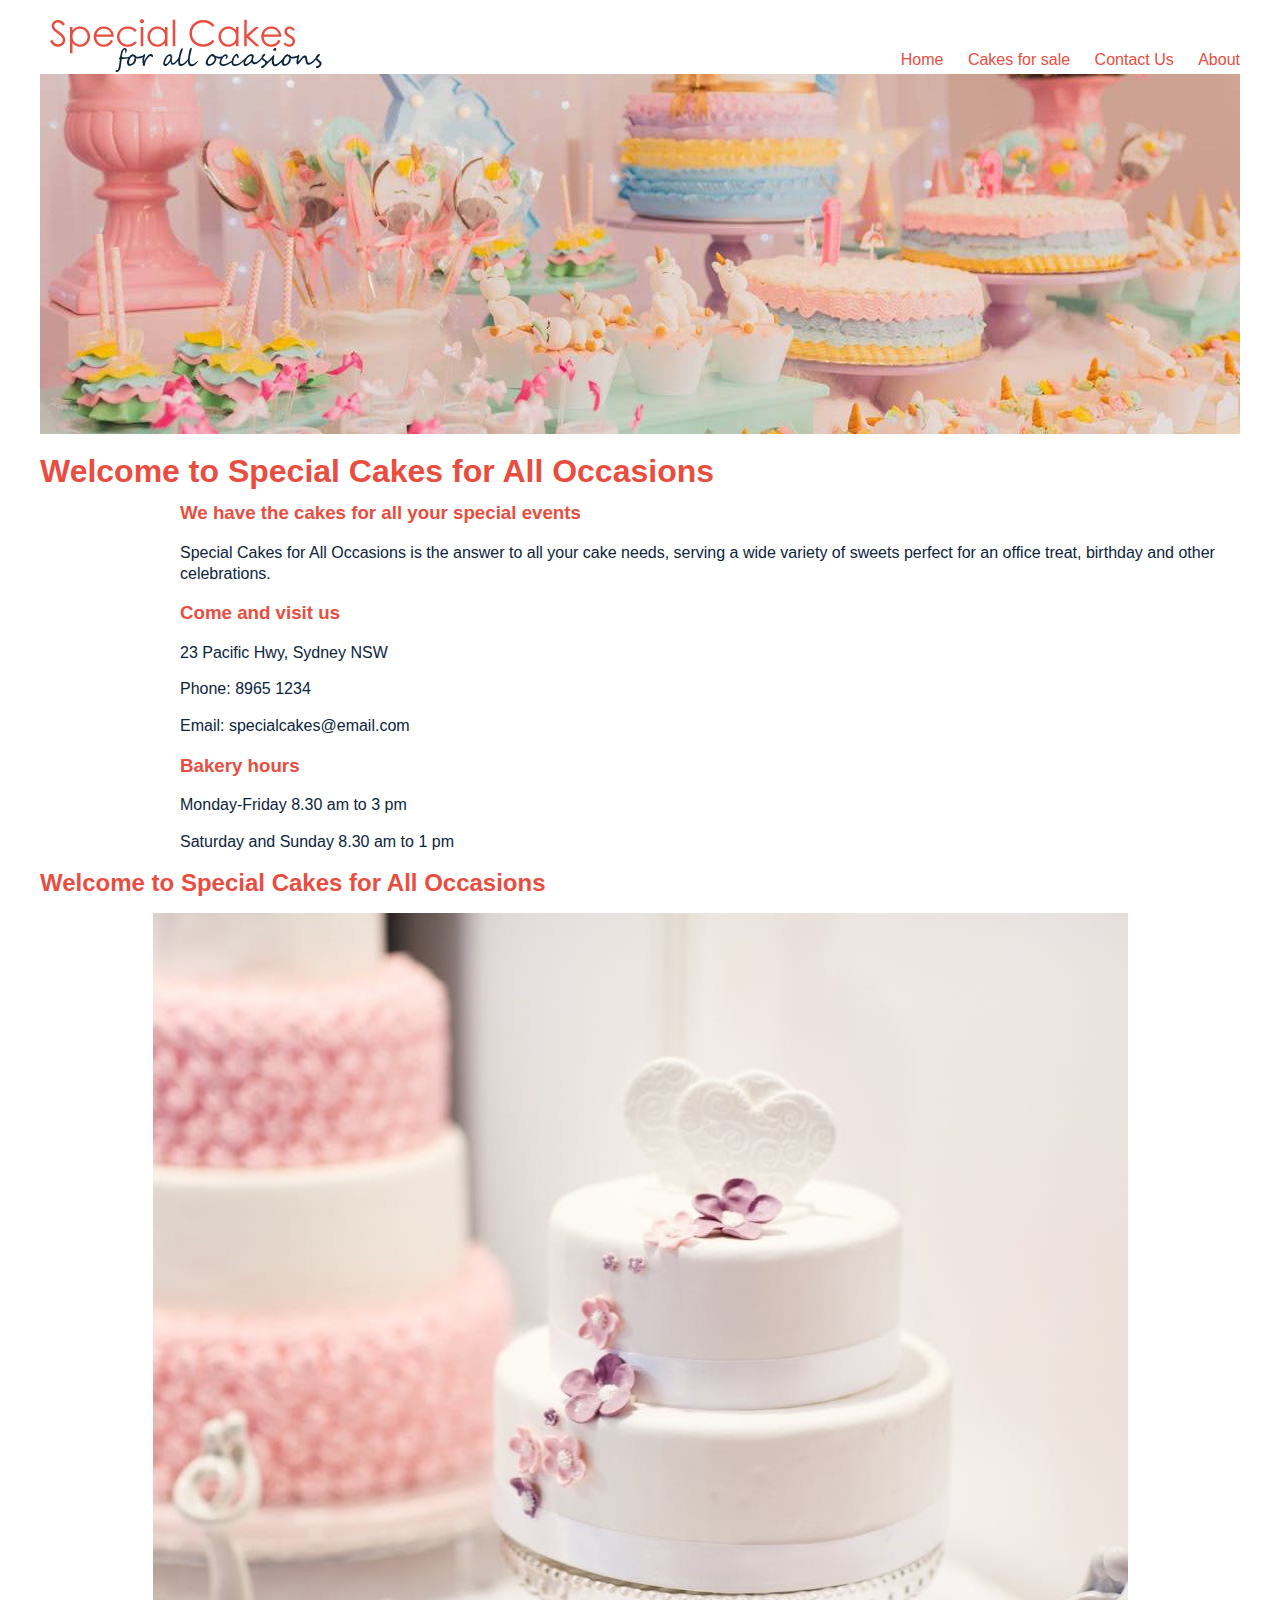
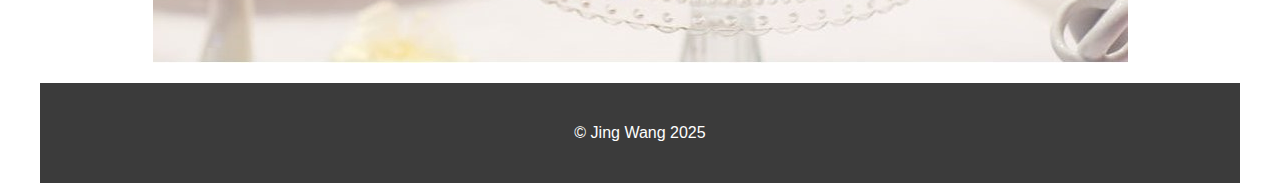
<file: index.html>
<!DOCTYPE html>
<html lang="en">
    <head>
        <meta charset="UTF-8">
        <meta name="viewport" content="width=device-width, initial-scale=1.0">
        <title>Home</title>
        <link rel="stylesheet" href="./css/specialcakesstyles.css">
        <link rel="stylesheet" href="./css/index.css">
    </head>
    <body>
        <div class="container">
            <!-- navbar -->
            <a href="/index.html" class="logo"><img src="edited_images\logo.png"
                    alt="It is the logo of the cake shop."></a>
            <nav>
                <ul>
                    <li><a href="./index.html">Home</a></li>
                    <li><a href="./products.html">Cakes for sale</a></li>
                    <li><a href="./contact.html">Contact Us</a></li>
                    <li><a href="./about.html">About</a></li>
                </ul>
            </nav>
            <header>
                <img src="./edited_images/cakes_banner_1200.jpg"
                    alt="The banner of the cake shop with colorful cakes' photo">
            </header>
            <section>
                <div class="info">
                    <h1 class="burntred">Welcome to Special Cakes for All
                        Occasions</h1>
                    <h3 class="burntred">We have the cakes for all your special
                        events</h3>
                    <p class="navyblue">
                        Special Cakes for All Occasions is the answer to all
                        your cake needs, serving a wide variety of sweets
                        perfect for an office treat, birthday and other
                        celebrations.
                    </p>
                </div>
                <div class="info">
                    <h3 class="burntred">Come and visit us</h3>
                    <p class="navyblue">
                        23 Pacific Hwy, Sydney NSW
                    </p>
                    <p class="navyblue">
                        Phone: 8965 1234
                    </p>
                    <p class="navyblue">
                        Email: specialcakes@email.com
                    </p>

                </div>
                <div class="info">
                    <h3 class="burntred">Bakery hours</h3>
                    <p class="navyblue">
                        Monday-Friday 8.30 am to 3 pm
                    </p>
                    <p class="navyblue">
                        Saturday and Sunday 8.30 am to 1 pm
                    </p>
                </div>
                <h2 class="burntred">Welcome to Special Cakes for All
                    Occasions</h1>

            </section>
            <div class="hotproduct">
                <img src="./edited_images/flower_cake_hot_sale_975.jpg"
                    alt="It is a picture of a lemon cake">
            </div>
            <footer>
                <span>
                    &copy; Jing Wang 2025
                </span>
            </footer>
        </body>
    </html>
</file>
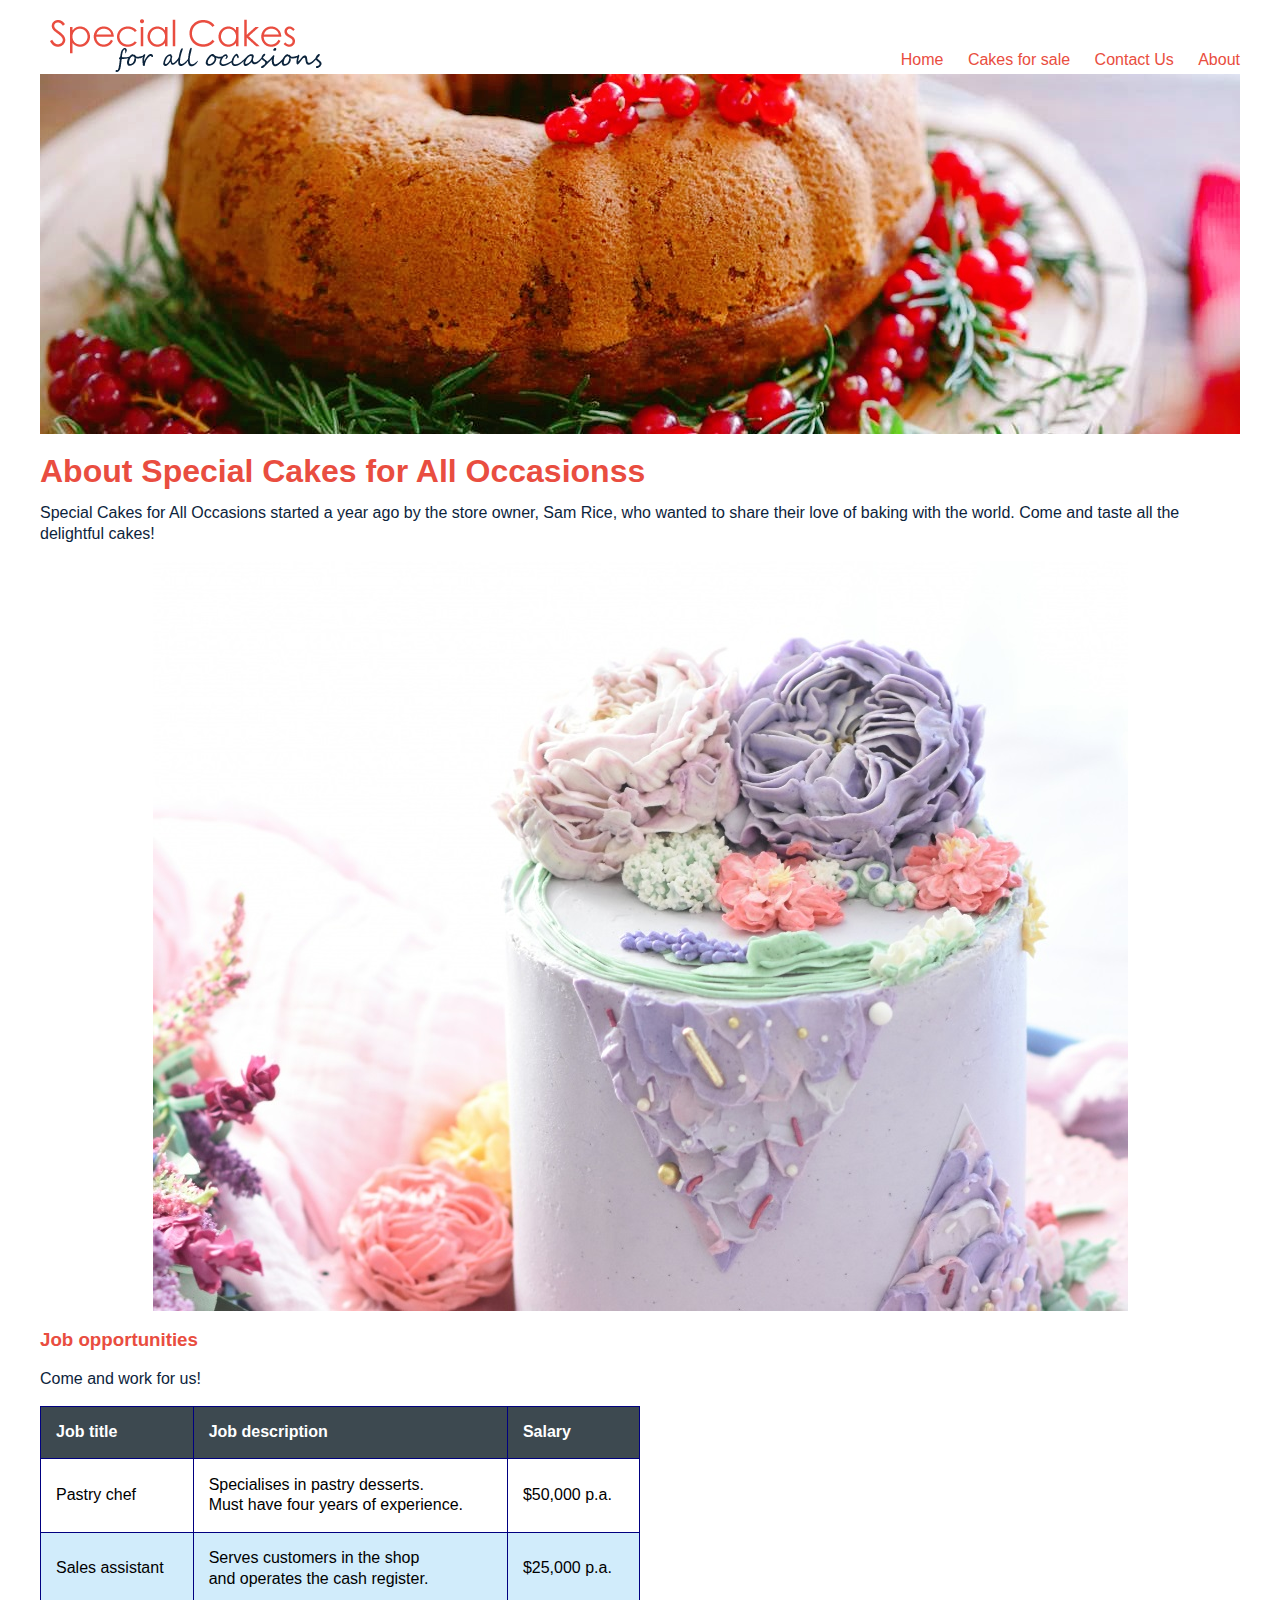
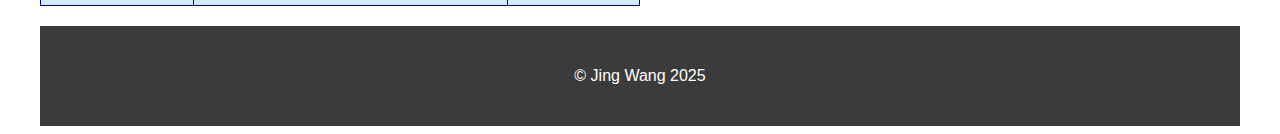
<file: about.html>
<!DOCTYPE html>
<html lang="en">
<head>
    <meta charset="UTF-8">
    <meta name="viewport" content="width=device-width, initial-scale=1.0">
    <title>About Us</title>
    <link rel="stylesheet" href="./css/specialcakesstyles.css">
    <link rel="stylesheet" href="./css/about.css">
</head>
<body>
    <div class="container">
        <!-- navbar -->
        <a href="/index.html" class="logo"><img src="edited_images\logo.png"
            alt="It is the logo of the cake shop."></a>
     <nav>
            <ul>
                <li><a href="./index.html">Home</a></li>
                <li><a href="./products.html">Cakes for sale</a></li>
                <li><a href="./contact.html">Contact Us</a></li>
                <li><a href="./about.html">About</a></li>
            </ul>
        </nav>
        <header>
            <img src="./edited_images/Christmas_cake_1200.jpg" alt="The banner of the cake shop with colorful cakes' photo">
        </header>
           <section>
            <h1 class="burntred">About Special Cakes for All Occasionss</h1>
            <p class="navyblue">Special Cakes for All Occasions started a year ago by the store owner, Sam Rice, who wanted to share their love of baking with the world. Come and taste all the delightful cakes!</p>
           </section>

           <div class="hotproduct">
            <img src="edited_images\purple_cakes_975.jpg" alt="It is a picture of a lemon cake">
           </div>
           <div class="jobs">
            <h3 class="burntred">Job opportunities</h3>
           <p class="navyblue">Come and work for us!</p>
           <table class="job">
            <tr>
                <th>Job title</th>
                <th>Job description</th>
                <th>Salary</th>
            </tr>
            <tr>
                <td>Pastry chef</td>
                <td>Specialises in pastry desserts. <br>Must have four years of experience.</td>
                <td>$50,000 p.a.</td>
            </tr>
            <tr>
                <td>Sales assistant</td>
                <td>Serves customers in the shop <br>and operates the cash register.</td>
                <td>$25,000 p.a.</td>
            </tr>
           </table>
           </div>
            <footer>
                <span>
                    &copy; Jing Wang 2025
                </span>
            </footer>
    </div>
</body>
</html>
</file>
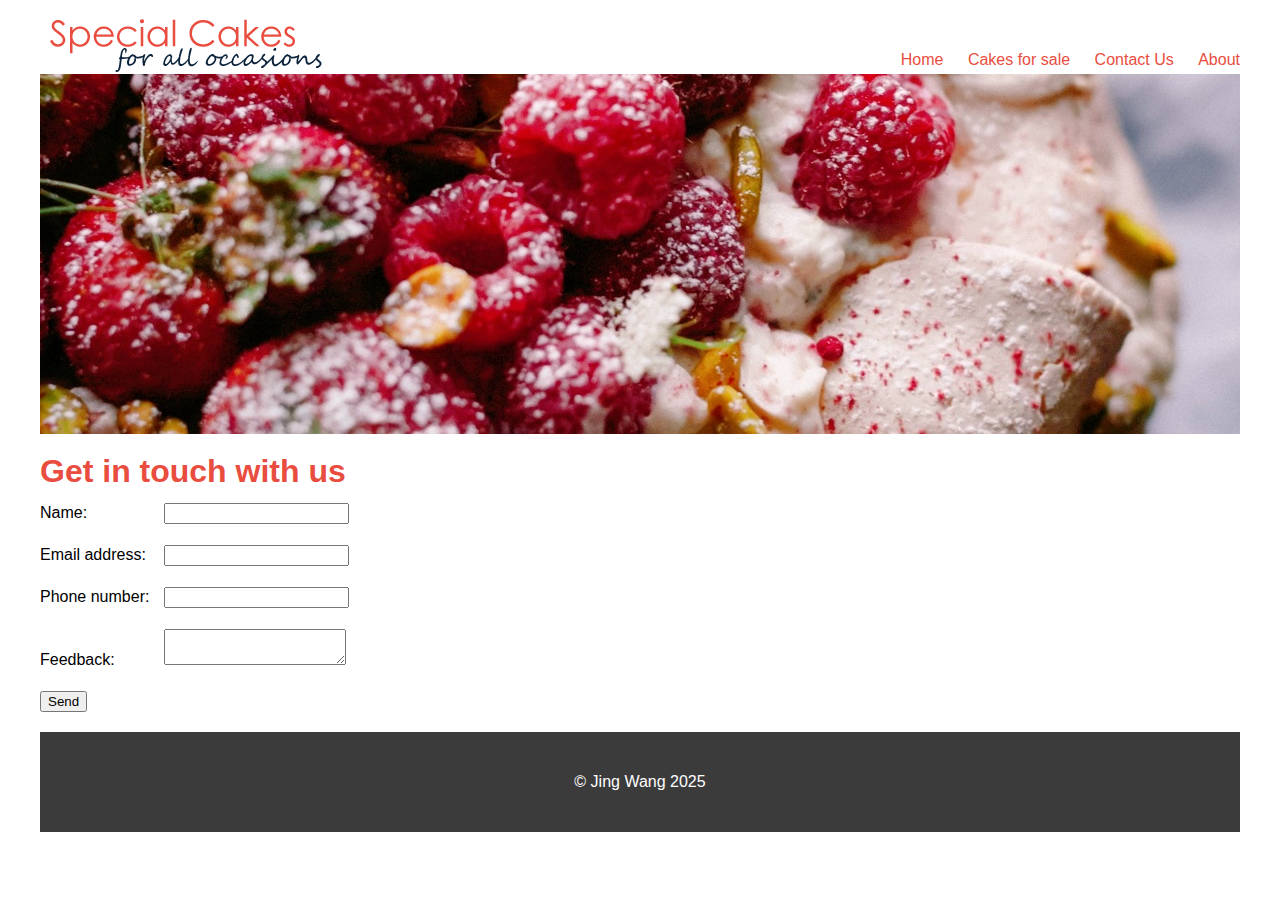
<file: contact.html>
<!DOCTYPE html>
<html lang="en">
<head>
    <meta charset="UTF-8">
    <meta name="viewport" content="width=device-width, initial-scale=1.0">
    <title>Contact Us</title>
    <link rel="stylesheet" href="./css/specialcakesstyles.css">
    <link rel="stylesheet" href="./css/contact.css">
</head>
<body>
    <div class="container">
        <!-- navbar -->
        <a href="/index.html" class="logo"><img src="edited_images\logo.png"
            alt="It is the logo of the cake shop."></a>
        <nav>
            <ul>
                <li><a href="./index.html">Home</a></li>
                <li><a href="./products.html">Cakes for sale</a></li>
                <li><a href="./contact.html">Contact Us</a></li>
                <li><a href="./about.html">About</a></li>
            </ul>
        </nav>
        <header>
            <img src="edited_images\barry_cakes_1200.jpg" alt="The banner of the cake shop with colorful cakes' photo">
        </header>
        <section>
            <h1 class="burntred">Get in touch with us</h1>
            <div class="contactUs">
                <form action="">
                    <label for="name">Name:</label>
                    <input type="text"> <br><br>
                    <label for="email">Email address:</label>
                    <input type="text"> <br><br>
                    <label for="phone">Phone number:</label>
                    <input type="text"> <br><br>
                    <label for="feedback">Feedback:</label>
                    <textarea name="feedback" id=""></textarea><br><br>
                    <button>Send</button>
                </form>
            </div> 
        </section>


        <footer>
                <span>
                    &copy; Jing Wang 2025
                </span>
        </footer>
    </div>
</body>
</html>
</file>
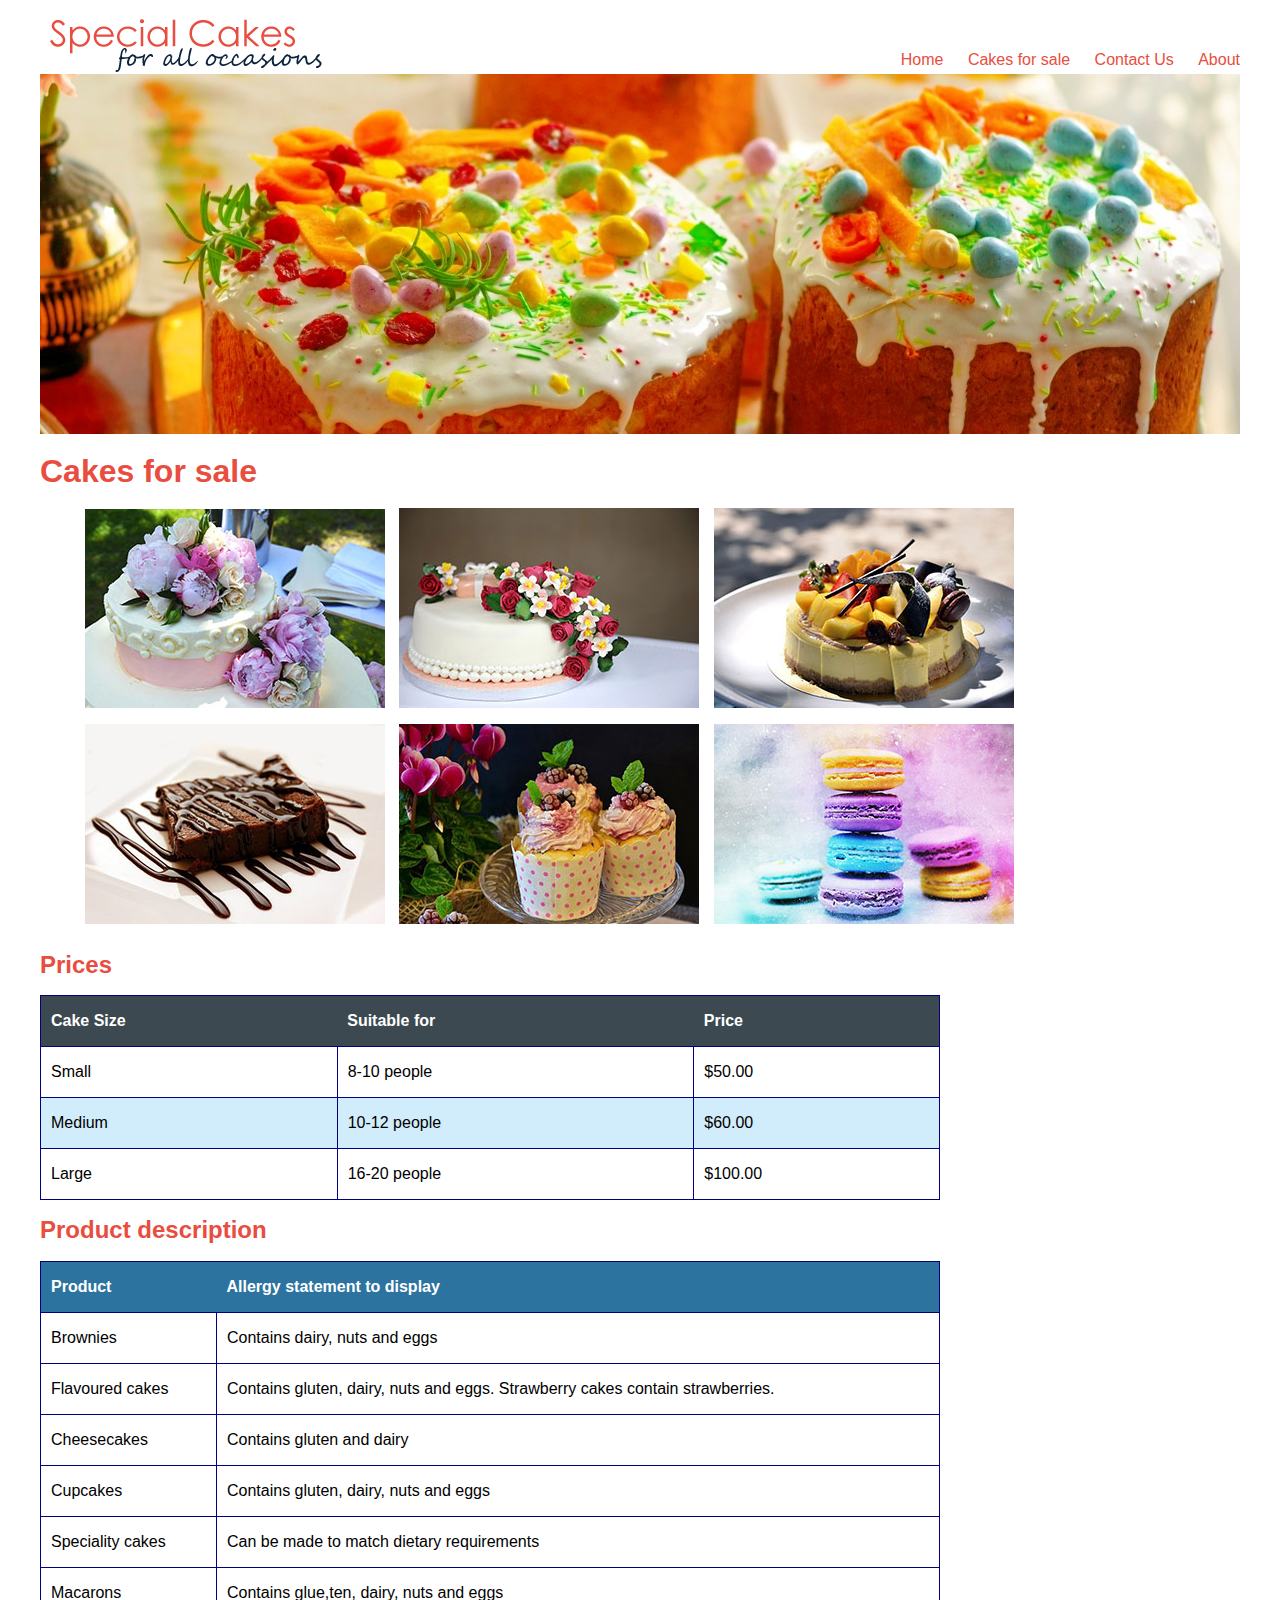
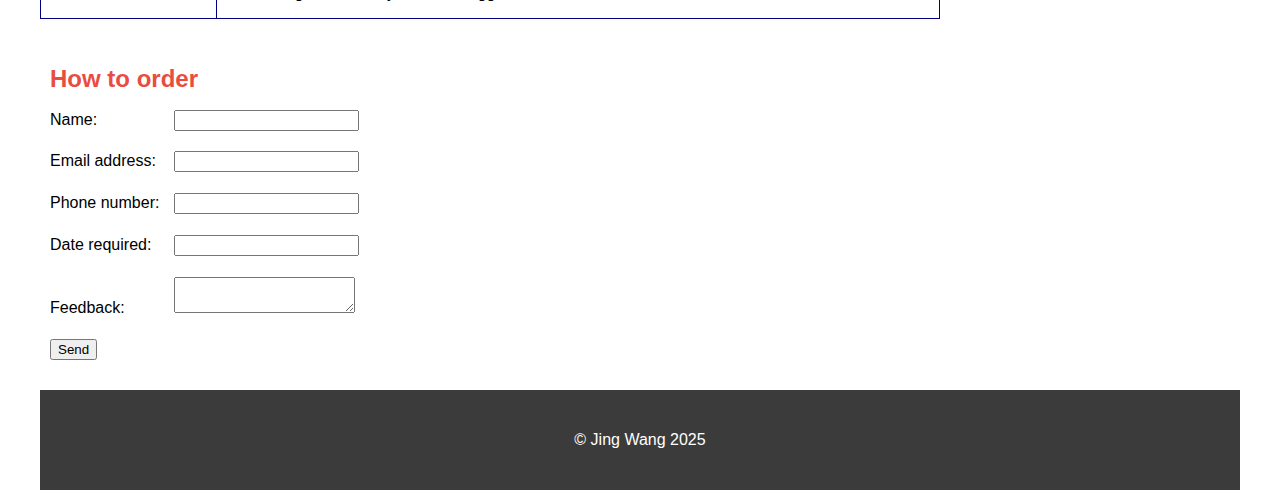
<file: products.html>
<!DOCTYPE html>
<html lang="en">
<head>
    <meta charset="UTF-8">
    <meta name="viewport" content="width=device-width, initial-scale=1.0">
    <title>Cakes for sale</title>
    <link rel="stylesheet" href="./css/specialcakesstyles.css">
    <link rel="stylesheet" href="./css/product.css">
</head>
<body>
    <div class="container">
        <!-- navbar -->
        <a href="./index.html"><img src="edited_images\logo.png" class="logo"></a>
        <nav>
            <ul>
                <li><a href="./index.html">Home</a></li>
                <li><a href="/products.html">Cakes for sale</a></li>
                <li><a href="./contact.html">Contact Us</a></li>
                <li><a href="./about.html">About</a></li>
            </ul>
        </nav>
        <header>
            <img src="edited_images\banner_cakes_1200.jpg" alt="The banner of the cake shop with colorful cakes' photo">
        </header>
           <section >
            <div class="product">
                <h1 class="burntred">Cakes for sale</h1>
                <ul>
                    <li><img src="edited_images\small\specialOccasion300.jpg" alt="this is a Speciality cakes"></li>
                    <li><img src="edited_images\small\decoratedCake300.jpg" alt="this is a Flavoured cakes"></li>
                    <li><img src="edited_images\small\cheeseCake300.jpg" alt="this is a Cheesecakes"></li>
                    <li><img src="edited_images\small\brownie300.jpg" alt="this is a Brownies"></li>
                    <li><img src="edited_images\small\cupcake300.jpg" alt="this is a Cupcakes"></li>
                    <li><img src="edited_images\small\macaron300.jpg" alt="this is a Macarons"></li>
                </ul>
            </div>
            <div class="productPrice">
                <h2 class="burntred">Prices</h2>
                <table class="price">
                    <tr>
                        <th>Cake Size</th>
                        <th>Suitable for</th>
                        <th>Price</th>
                    </tr>
                    <tr>
                        <td>Small</td>
                        <td>8-10 people</td>
                        <td>$50.00</td>
                    </tr>
                    <tr>
                        <td>Medium</td>
                        <td>10-12 people</td>
                        <td>$60.00</td>
                    </tr>
                    <tr>
                        <td>Large</td>
                        <td>16-20 people</td>
                        <td>$100.00</td>
                    </tr>
                </table>
            </div>
            <div class="productDescription">
                <h2 class="burntred">Product description</h2>
                <table class = "description">
                    <tr>
                        <th>Product </th>
                        <th>Allergy statement to display </th>
                    </tr>
                    <tr>
                        <td>Brownies</td>
                        <td>Contains dairy, nuts and eggs</td>
                    </tr>
                    <tr>
                        <td>Flavoured cakes</td>
                        <td>Contains gluten, dairy, nuts and eggs. Strawberry cakes contain strawberries.</td>
                    </tr>
                    <tr>
                        <td>Cheesecakes</td>
                        <td>Contains gluten and dairy</td>
                    </tr>
                    <tr>
                        <td>Cupcakes</td>
                        <td>Contains gluten, dairy, nuts and eggs</td>
                    </tr>
                    <tr>
                        <td>Speciality cakes</td>
                        <td>Can be made to match dietary requirements</td>
                    </tr>
                    <tr>
                        <td>Macarons</td>
                        <td>Contains glue,ten, dairy, nuts and eggs</td>
                    </tr>
                </table>
            </div>   
            <div class="orderForm">
                <h2 class="burntred">How to order</h3>
                <form action="">
                    <label for="name">Name:</label>
                    <input type="text"> <br><br>
                    <label for="email">Email address:</label>
                    <input type="text"> <br><br>
                    <label for="phone">Phone number:</label>
                    <input type="text"> <br><br>
                    <label for="date">Date required:</label>
                    <input type="text"> <br><br>
                    <label for="feedback">Feedback:</label>
                    <textarea name="feedback" id=""></textarea><br><br>
                    <button>Send</button>
                </form>
            </div> 
           </section>
           <!-- Name, Email , Phone , Feedback -->
            <footer>
                <span>
                    &copy; Jing Wang 2025
                </span>
            </footer>
    </div>
</body>
</html>
</file>
<file: css/specialcakesstyles.css>
@charset "utf-8";
/* CSS Document */
body {
	font-size: 1em;
	line-height: 1.3em;
}
/* classes */
.burntred {
	color: #E94D40;
}
.navyblue {
	color: #0C243C;
}
.specialcakesfont {
	font-family: Arial, sans-serif;
}
.floatleft {
    float: left;
}
.floatright {
    float: right;
}
.clearboth {
    clear: both;
}
.container {
    width: 1200px;
    margin: auto;
    padding: 0 15px;
    font-family: Arial, Helvetica, sans-serif;
    font-size: 16px;
}
.logo{
    display: block;
    width: 298px;
    height: 71px;
    
}
.logo img{
    display: inline-block;
    text-align: left;
}

nav {
    display: block;
    margin-top: -45px;
    width: 1200px;
    /* background-color: aqua; */
}

nav ul {
    text-align: right;
    margin-bottom: 3px;
    list-style: none;
}

nav ul li {
    display: inline-block;
    margin-left: 20px;
}

nav ul li a {
    text-decoration: none;
    color: #E94D40;
}
footer{
    margin-top: 20px;
    text-align: center;
    width: 1200px;
    height: 100px;
    line-height: 100px;
    background-color: rgb(59, 59, 59);
    color: white;
}
</file>
<file: css/index.css>
.hotproduct{
    margin: 0;
    text-align: center;
    width: 1200px;
    height: 750px;
}
.hotproduct img{
    width: 975px;
    height: 750px; 
}
.info h3,p{
    margin-left: 140px;
}
</file>
<file: css/about.css>
.hotproduct{
    margin: 0;
    text-align: center;
    width: 1200px;
    height: 750px;
}
.hotproduct img{
    width: 975px;
    height: 750px; 
}
.job{
    border-collapse: collapse;
    width: 600px;
    height: 200px;
}
.job th{
    background-color: #3d4950;
    color: #fff;
}
.job>tr,th,td{
    padding: 15px;
    text-align: left;
    border-collapse: collapse;
    border: 1px solid navy
}
.job tr:last-child{
    background-color: #d1ecfb;

}
</file>
<file: css/contact.css>
.contactUs form>label{
    display: inline-block;
    width: 120px;
}
</file>
<file: css/product.css>
.product {
    padding-left: 0px;
}

.product ul li {
    display: inline-block;
    margin: 5px;
}


.price {
    width: 900px;
    border-collapse: collapse;
}

.price th {
    padding: 10px;
    background-color: #3d4950;
    color: white;
}

.price>th, tr, td {
    padding: 10px;
    text-align: left;
    line-height: 30px;
    border-collapse: collapse;
}
.price tr:nth-child(3){
    background-color: #d1ecfb;

}
.description {
    width: 900px;
    border-collapse: collapse;
}
.description th {
    padding: 10px;
    background-color:#2c749f;
    color: white;
}
.description>th, tr, td {
    padding: 10px;
    text-align: left;
    line-height: 30px;
    border-collapse: collapse;
    border: 1px solid navy
}
.orderForm{
    padding: 10px;
    margin-top: 20px;
    width: 350px;
}

.orderForm form>label{
    display: inline-block;
    width: 120px;
}
</file>
